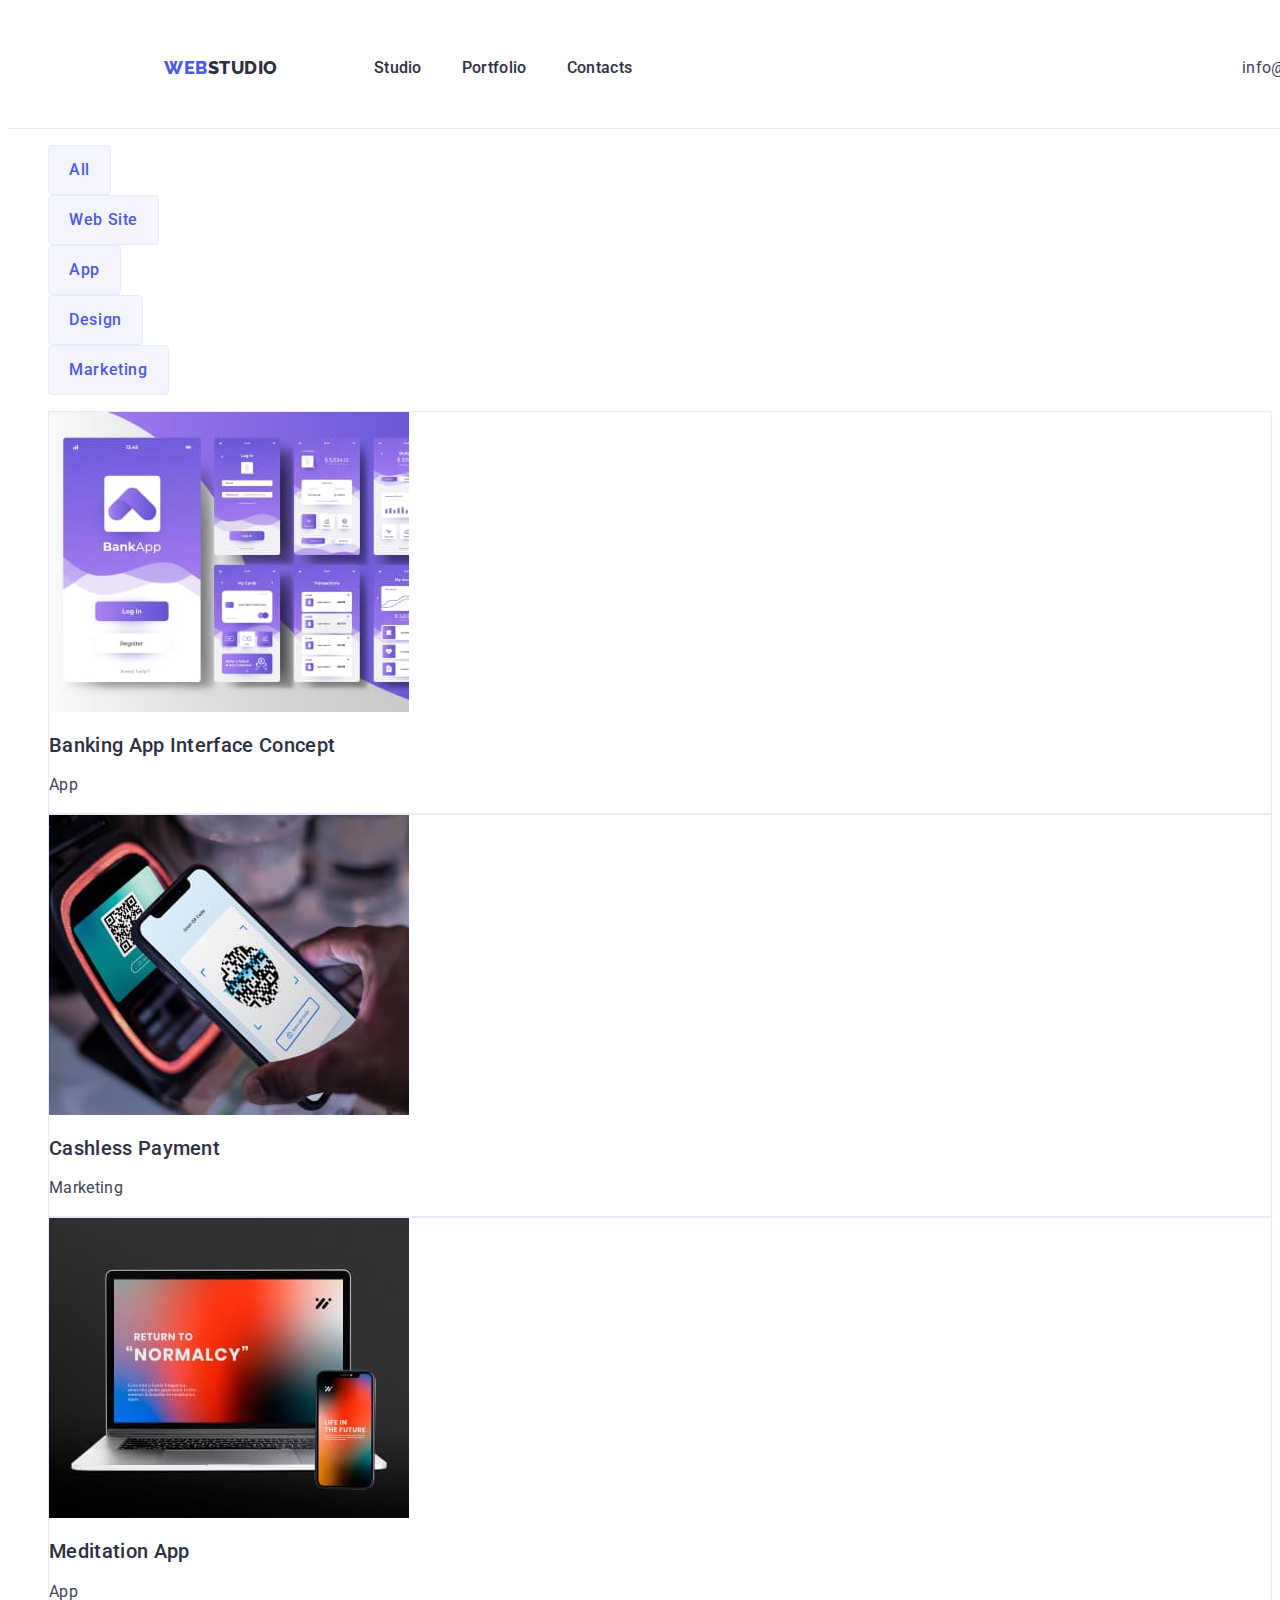
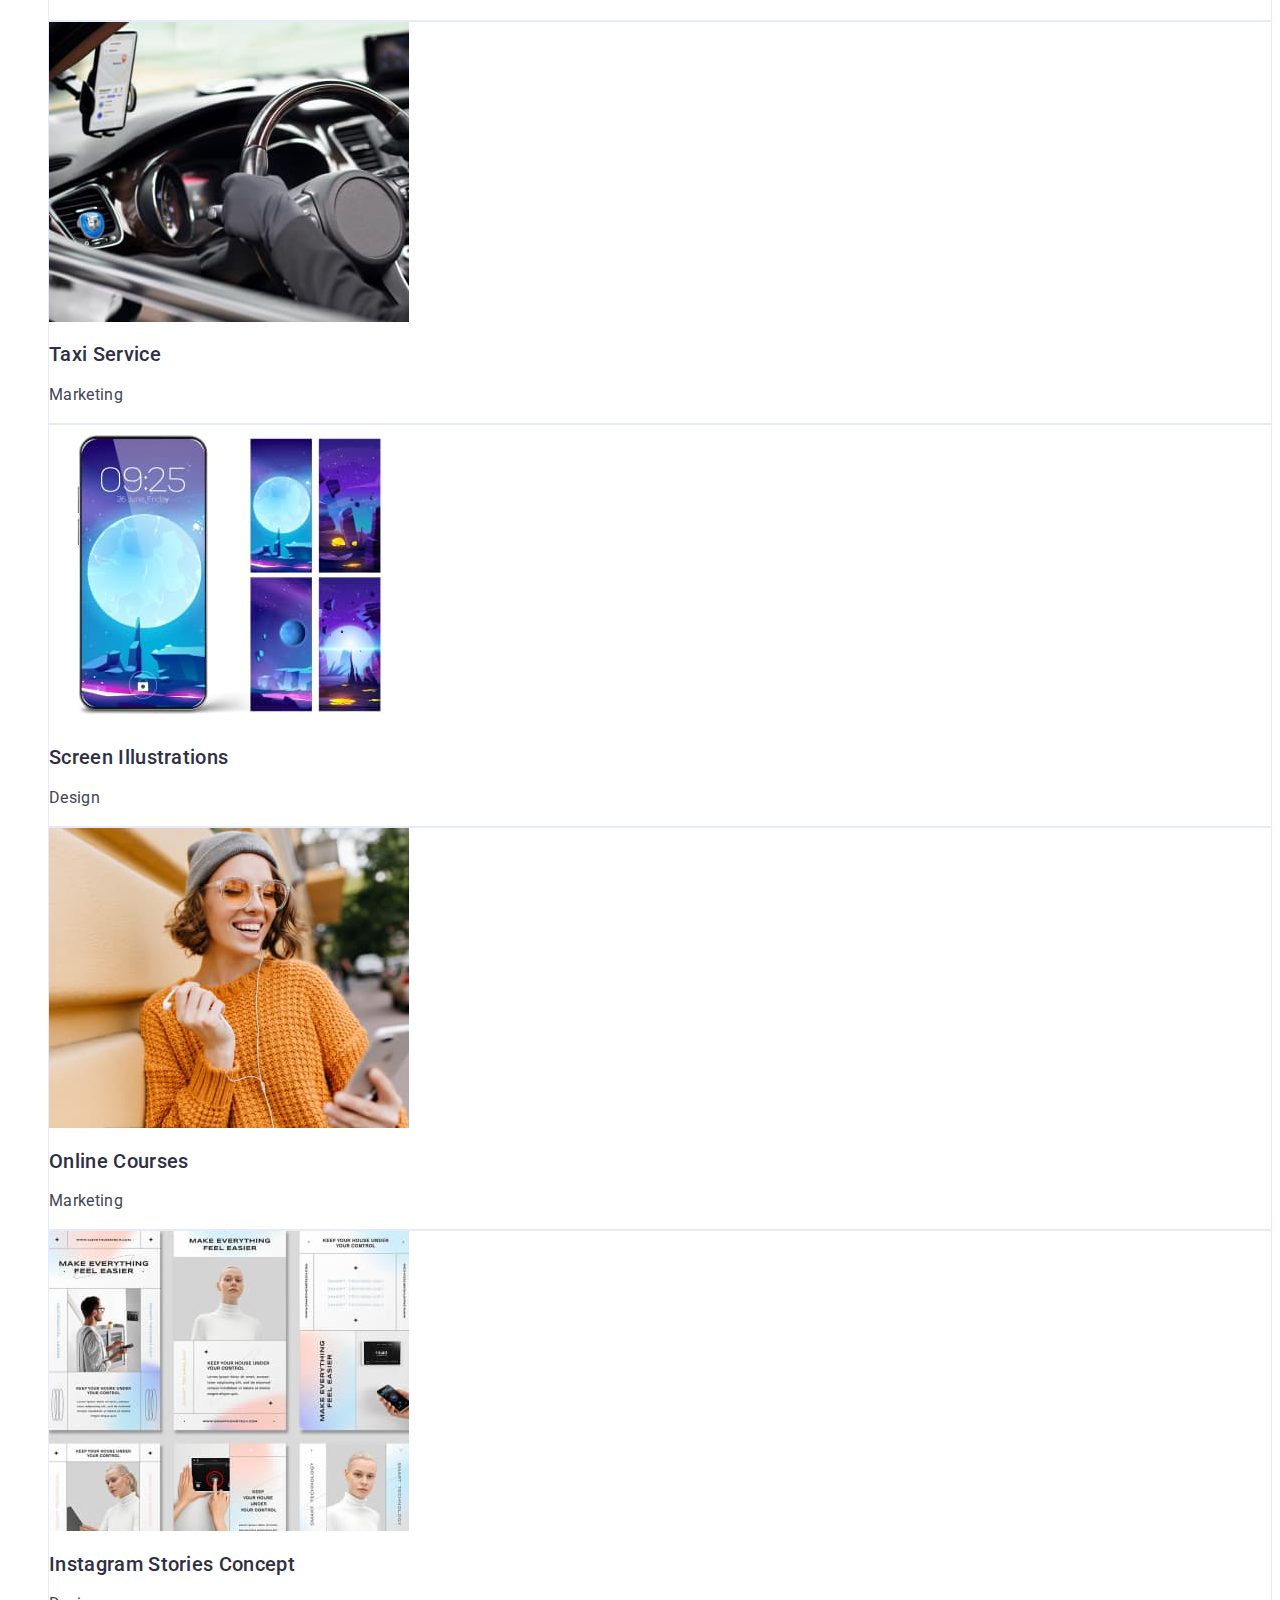
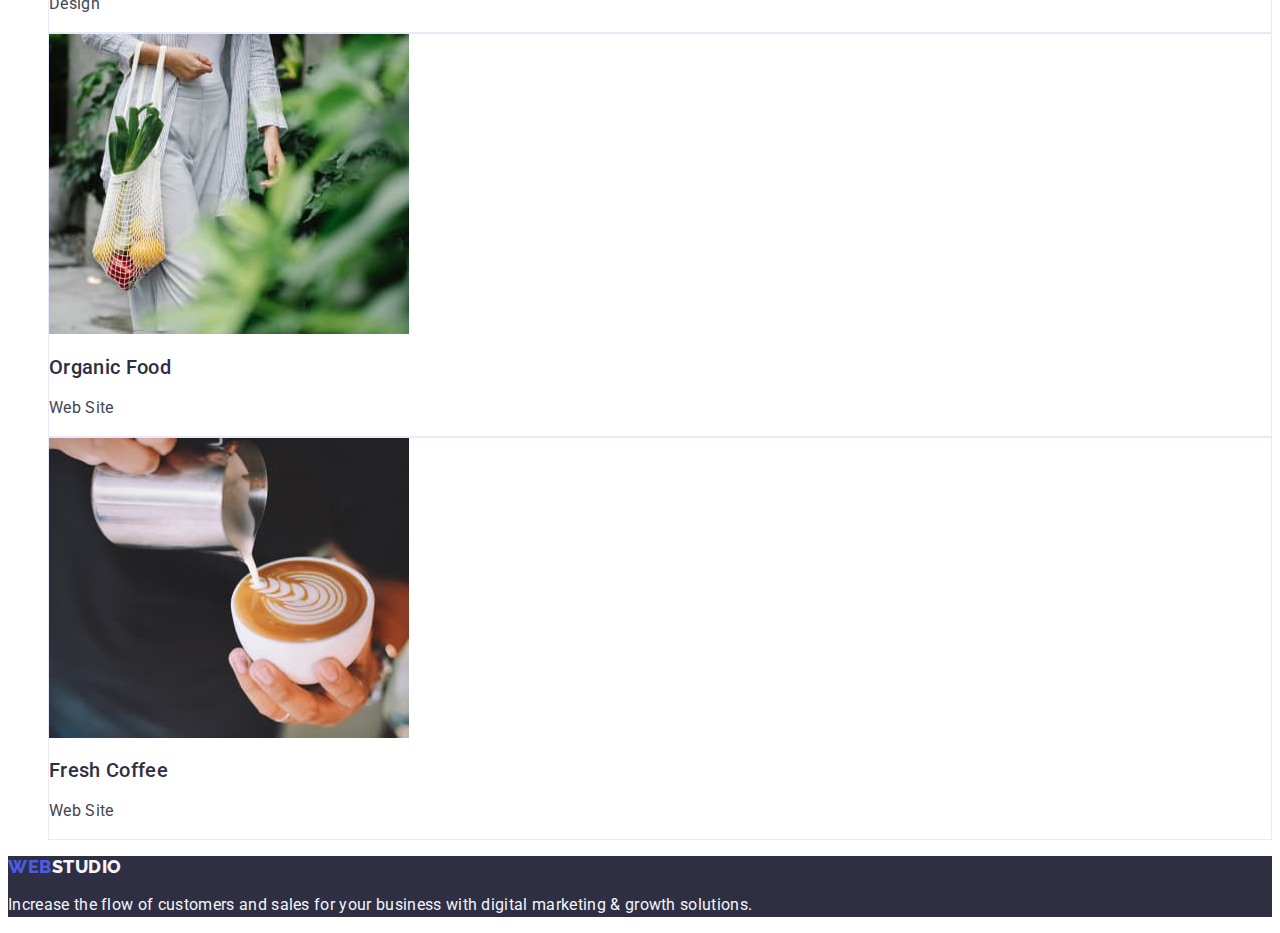
<file: portfolio.html>
<!DOCTYPE html>
<html lang="en">
<head>
    <meta charset="UTF-8">
    <meta http-equiv="X-UA-Compatible" content="IE=edge">
    <meta name="viewport" content="width=device-width, initial-scale=1.0">
    <title>Portfolio</title>
    <link rel="preconnect" href="https://fonts.googleapis.com">
    <link rel="preconnect" href="https://fonts.gstatic.com" crossorigin>
    <link href="https://fonts.googleapis.com/css2?family=Montserrat:wght@500;700&family=Raleway:wght@700&family=Roboto:wght@400;500;700&display=swap" rel="stylesheet">
    <link href="https://fonts.googleapis.com/css2?family=Montserrat:wght@500;700&family=Raleway:wght@800&display=swap" rel="stylesheet">
    <link rel="stylesheet" href="./css/styles.css">
</head>
<body>
    <header class="page-header">
        <nav class="header-nav">
            <a href="./index.html" class="link logo">Web<span class="logo-span">Studio</span></a>
            <ul class="site-nav list">
                <li><a href="./index.html" class="link">Studio</a></li>
                <li><a href="./portfolio.html" class="link">Portfolio</a></li>
                <li><a href="" class="link">Contacts</a></li>
            </ul>
        </nav>
        <address class="header-address">
            <ul class="auht-nav list">
                <li><a href="mailto:info@devstudio.com" class="link">info@devstudio.com</a></li>
                <li><a href="tel:+110001111111" class="link">+11 (000) 111-11-11</a></li>
            </ul>
        </address>
    </header>
    <main>
        <section class="section-goods">
            <h1 hidden class="section-title">Goods</h1>
            <ul class="menu-nav list">
                <li><button type="button" class="link-btn">All</button></li>
                <li><button type="button" class="link-btn">Web Site</button></li>
                <li><button type="button" class="link-btn">App</button></li>
                <li><button type="button" class="link-btn">Design</button></li>
                <li><button type="button" class="link-btn">Marketing</button></li>
            </ul>
            <ul class="goods list">
                <li>
                    <a href="" class="link">
                        <img src="./images/Banking.jpg" alt="Banking" width="360">
                        <h2 class="goods-title title">Banking App Interface Concept</h2>
                        <p class="goods-services text">App</p>
                    </a>
                </li>
                <li>
                    <a href="" class="link">
                        <img src="./images/Cashless.jpg" alt="Marketing" width="360">
                        <h2 class="goods-title title">Cashless Payment</h2>
                        <p class="goods-services text">Marketing</p>
                    </a>
                </li>
                <li>
                    <a href="" class="link">
                        <img src="./images/Meditation.jpg" alt="Meditation" width="360">
                        <h2 class="goods-title title">Meditation App</h2>
                        <p class="goods-services text">App</p>
                    </a>
                </li>
                <li>
                    <a href="" class="link">
                        <img src="./images/Taxi.jpg" alt="Taxi" width="360">
                        <h2 class="goods-title title">Taxi Service</h2>
                        <p class="goods-services text">Marketing</p>
                    </a>
                </li>
                <li>
                    <a href="" class="link">
                        <img src="./images/Screen.jpg" alt="Screen" width="360">
                        <h2 class="goods-title title">Screen Illustrations</h2>
                        <p class="goods-services text">Design</p>
                    </a>
                </li>
                <li>
                    <a href="" class="link">
                        <img src="./images/Online.jpg" alt="Online" width="360">
                        <h2 class="goods-title title">Online Courses</h2>
                        <p class="goods-services text">Marketing</p>
                    </a>
                </li>
                <li>
                    <a href="" class="link">
                        <img src="./images/Instagram.jpg" alt="Instagram" width="360">
                        <h2 class="goods-title title">Instagram Stories Concept</h2>
                        <p class="goods-services text">Design</p>
                    </a>
                </li>
                <li>
                    <a href="" class="link">
                        <img src="./images/Organic.jpg" alt="Organic" width="360">
                        <h2 class="goods-title title">Organic Food</h2>
                        <p class="goods-services text">Web Site</p>
                    </a>
                </li>
                <li>
                    <a href="" class="link">
                        <img src="./images/Fresh.jpg" alt="Fresh" width="360">
                        <h2 class="goods-title title">Fresh Coffee</h2>
                        <p class="goods-services text">Web Site</p>
                    </a>
                </li>
            </ul>
        </section>
    </main>
    <footer class="footer"> 
        <!-- <div class="container"> -->
            <a href="./index.html" class="link logo">Web<span class="logo-span">Studio</span></a>
            <p class="adress-profession text">Increase the flow of customers and sales for your business with digital marketing & growth solutions.</p>
        <!-- </div> -->
    </footer>
</body>
</html>
</file>
<file: css/styles.css>
:root {
    --title-text-color: #212121;
    --fishnet-text-color: #404BBF;
    --text-color: #FFFFFF;
    --text-list: #434455;
    --logo-color: #2E2F42; 
    --button-color: #4D5AE5;
    --button-activ: #404BBF;
    --logo-color-foot: #F4F4FD;
}

body {
    background-color: var(--text-color);
    font-family: "Roboto", sans-serif;
    letter-spacing: 0.02em;
    color: var(--text-list);
}
.section-title {
    text-align: center;
    font-size: 36px;
    line-height: 1.11;
    /* letter-spacing: 0.02em; */
    text-transform: capitalize;
    color: var(--logo-color);
}
.title {
    font-weight: 500;
    font-size: 20px;
    line-height: 1.2;
    /* letter-spacing: 0.02em; */
    color: var(--logo-color);
}
.text {
    font-size: 16px;
    line-height: 1.5;
    /* letter-spacing: 0.02em; */
    color: var(--text-list); 
}
.link {
    text-decoration: none;
}
.list {
    list-style: none;
}
.page-header  { 
    width: 1440px;
    height: 72px;
    border-bottom: 1px solid #E7E9FC;
    display: flex;
    justify-content: space-between;
    padding: 24px 156px;
}
.logo {
    color: var(--button-color);
    font-family: "Raleway", sans-serif;
    font-style: normal;
    font-weight: 800;
    font-size: 18px;
    line-height: 1.17;
    letter-spacing: 0.03em;
    text-transform: uppercase;
    padding: 0;
}
.logo-span { 
    color: var(--logo-color);
}
.header-nav {
    display: flex;
    justify-content: space-between;
    align-items: center;
}
.site-nav {
    display: flex;
    margin: 0;
    margin-left: 76px;
    padding: 0;
}
.header-address {
    display: flex;
    justify-content: space-between ;
    align-items: center;
    font-style: normal;
}
.auht-nav {
    display: flex;
    list-style: none;
    margin: 0;
    margin-left: 332px;
    padding-left: 0;
}
.site-nav .link {
    margin: 0 20px;
    font-weight: bold;
    font-weight: 500;
    font-size: 16px;
    line-height: 1.5;
    color: var(--logo-color);
    letter-spacing: 0.02em;
}
.auht-nav .link {
    margin: 0 20px;
    font-weight: 400;
    font-size: 16px;
    line-height: 1.5;
    letter-spacing: 0.02em;
    color: var(--text-list);
    font-style: normal;
}
.site-nav .link:hover,
.site-nav .link:focus {
    color: var(--fishnet-text-color);
    text-decoration: underline;
}
.site-nav .link.current {
    color: var(--fishnet-text-color);
    text-decoration: underline;
}
.auht-nav .link:hover,
.auht-nav .link:focus {
    color: var(--fishnet-text-color);
}
.hero {
    /* display: grid;
    place-items: center; */
    /* left: 0;
    top: 72px; */
    background: var(--logo-color);
}
.hero-title {
    color: var(--text-color);
    /* position: absolute; */
    /* width: 496px;
    height: 120px;
    left: auto;
    right: auto;
    top: 188px; */
    font-weight: 700;
    font-size: 56px;
    line-height: 1.07;
    text-align: center;
    /* letter-spacing: 0.02em; */
}
.hero-btn {
    font-family: "Roboto", sans-serif;
    color: var(--text-color);
    background: var(--button-color);
    /* display: flex;
    flex-direction: row;
    align-items: center;
    justify-content: center; */
    /* gap: 10px; */
    /* position: absolute;
    width: 169px;
    height: 56px;
    left: auto;
    right: auto;
    top: 356px; */
    cursor: pointer;
    font-weight: 500;
    font-size: 16px;
    line-height: 1.5;
    letter-spacing: 0.04em;
    box-shadow: 0px 4px 4px rgba(0, 0, 0, 0.15);
    border-radius: 4px;
    /* margin: 48px; */
    border: none;
}
.hero-btn:hover,
.hero-btn:focus {
    background: var(--button-activ);
    /* color: var(--button-activ); */
}
.hidden {
    position: absolute;
    width: 1px;
    height: 1px;
    margin: -1px;
    border: 0;
    padding: 0;
  
    white-space: nowrap;
    clip-path: inset(100%);
    clip: rect(0 0 0 0);
    overflow: hidden;
}
.section .feature,
.section .profile,
.section .specialist
{
    /* display: flex; */
    /* gap: 24px;
    margin: 120px; */
}
.feature {
    /* width: 1128px;
    height: 104px;
    margin: 0 156px; */
}
.section-title {
    /* width: 1128px;
    margin: 0 156px; */
}
.profile {
    /* width: 1128px;
    height: 412px;
    margin: 0 156px;  */
}
.section.specialist {
    /* width: 1440px;
    height: 732px; */
    background: var(--logo-color-foot);
}
.specialist {
    /* margin: 0;  */
    /* text-align: center; */
    background-color: var(--text-color);
}
.specialist .specialist-list {
    box-shadow: 0px 1px 6px rgba(46, 47, 66, 0.08), 0px 1px 1px rgba(46, 47, 66, 0.16), 0px 2px 1px rgba(46, 47, 66, 0.08);
    border-radius: 0px 0px 4px 4px;
    background: var(--text-color);
    /* height: 380px; */
}
.specialist-list {
    background-color: var(---text-color);
}
.footer {
    background: var(--logo-color);
    /* width: 1440px;
    height: 312px;
    margin: 0; */
}
.footer .logo-span {
    color: var(--logo-color-foot);
    font-style: normal;
}
/* .footer .container {
    width: 264px;
    height: 112px;
    padding-left: 156px;
    padding-bottom: 100px;
    padding-top: 100px;
    margin-bottom: 0;
} */
.adress-profession {
    color: var(--logo-color-foot); 
}

.section-goods {
    /* width: 1440px;  */
}
.menu-nav .link-btn {
    font-family: "Roboto", sans-serif;
    padding: 12px 20px;
    border: 1px solid #E7E9FC;
    color: var(--button-color);
    background: var(--logo-color-foot);
    border-radius: 4px;
    /* text-align: center;
    text-decoration: none;
    display: inline-block; */
    font-weight: 500;
    font-size: 16px;
    line-height: 1.5;
    letter-spacing: 0.04em;
    cursor: pointer;
}
.menu-nav {
    /* display: flex;
    justify-content: center;
    align-items: center;
    margin: 0;
    padding: 0;
    gap: 24px;
    width: 586px;
    height: 48px;
    margin: 96px 427px 72px; */
}
.menu-nav li {
    /* display: inline-block; */
}
.menu-nav .link-btn:hover,
.menu-nav .link-btn:focus {
    color:var(--text-color);
    background-color: var(--fishnet-text-color);
    box-shadow: 0px 3px 1px rgba(0, 0, 0, 0.1), 0px 2px 1px rgba(0, 0, 0, 0.08), 0px 2px 2px rgba(0, 0, 0, 0.12);
}
.section-goods .goods {
    /* display: flex;
    flex-wrap: wrap;
    gap: 24px;
    padding: 0;
    max-width: 1128px;
    margin: auto 156px auto; */
}
.goods li {
    background: var(--text-color);
    border: 1px solid #E7E9FC;
}
.goods .goods-title {
    font-weight: 500;
    font-size: 20px;
    line-height: 1.2;
    text-align: left;
}
</file>
